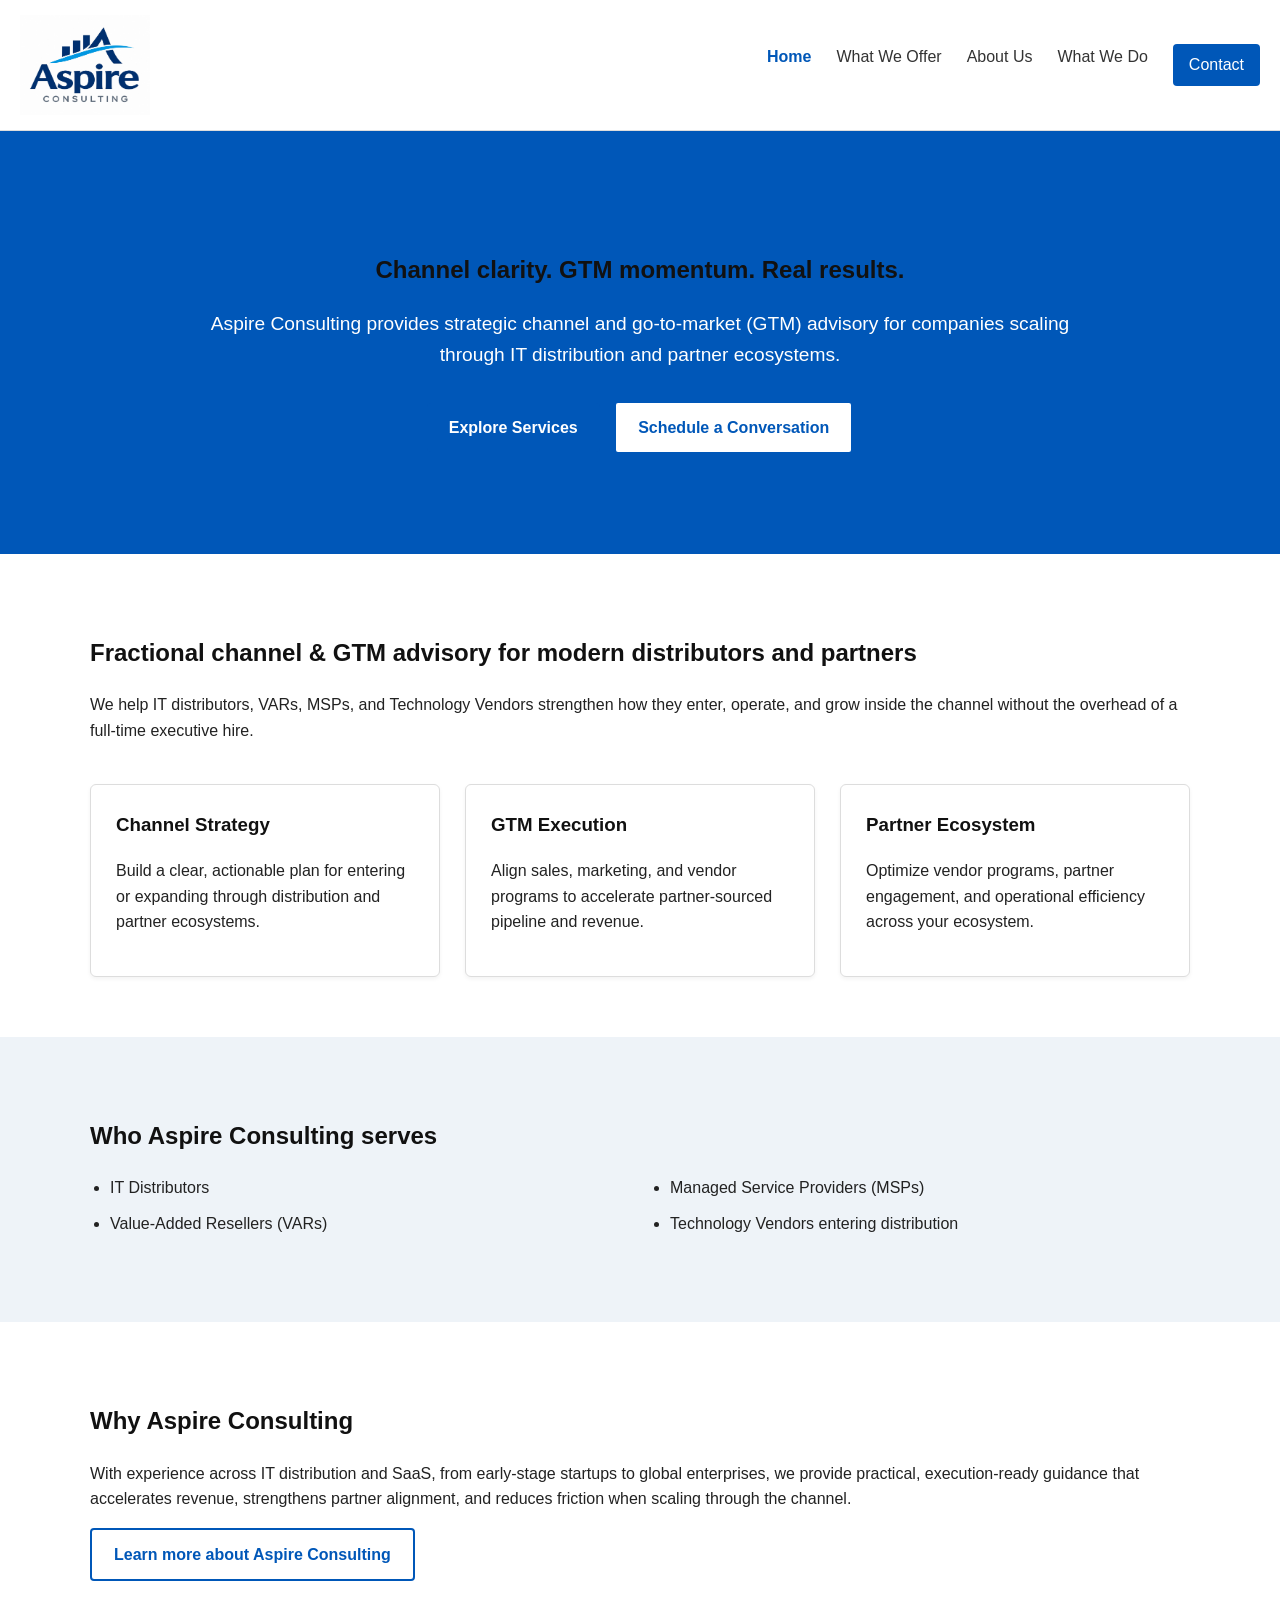
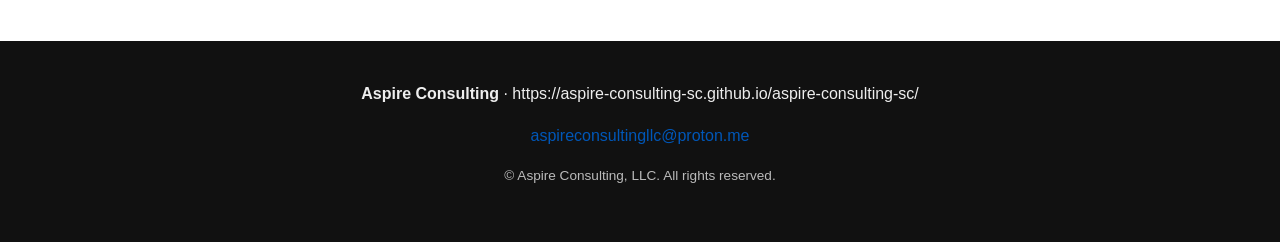
<file: index.html>
<!DOCTYPE html>
<html lang="en">
<head>
    <meta charset="UTF-8">
    <meta name="viewport" content="width=device-width, initial-scale=1">
    <meta name="description" content="Aspire Consulting provides strategic channel and go-to-market advisory for IT distributors, VARs, MSPs, and Technology Vendors.">
    <title>Aspire Consulting – Channel &amp; GTM Advisory</title>
    <link rel="stylesheet" href="style.css">
</head>
<body>
    <header class="site-header">
        <div class="logo-wrap">
            <img src="Aspire_Consulting_Logo.jpg" alt="Aspire Consulting" class="site-logo">
        </div>
        <nav class="main-nav" aria-label="Main navigation">
            <a href="index.html" class="nav-link active" aria-current="page">Home</a>
            <a href="services.html" class="nav-link">What We Offer</a>
            <a href="about.html" class="nav-link">About Us</a>
            <a href="brand.html" class="nav-link">What We Do</a>
            <a href="contact.html" class="nav-link nav-cta">Contact</a>
        </nav>
    </header>

    <main>
        <section class="hero">
            <div class="hero-inner">
                <h1>Channel clarity. GTM momentum. Real results.</h1>
                <p class="hero-subtitle">
                    Aspire Consulting provides strategic channel and go-to-market (GTM) advisory for companies scaling through
                    IT distribution and partner ecosystems.
                </p>
                <a href="services.html" class="btn-primary">Explore Services</a>
                <a href="contact.html" class="btn-secondary">Schedule a Conversation</a>
            </div>
        </section>

        <section class="section">
            <div class="section-inner">
                <h2>Fractional channel &amp; GTM advisory for modern distributors and partners</h2>
                <p>
                    We help IT distributors, VARs, MSPs, and Technology Vendors strengthen how they enter, operate, and grow inside
                    the channel without the overhead of a full-time executive hire.
                </p>
                <div class="grid-3">
                    <article class="card">
                        <h3>Channel Strategy</h3>
                        <p>Build a clear, actionable plan for entering or expanding through distribution and partner ecosystems.</p>
                    </article>
                    <article class="card">
                        <h3>GTM Execution</h3>
                        <p>Align sales, marketing, and vendor programs to accelerate partner-sourced pipeline and revenue.</p>
                    </article>
                    <article class="card">
                        <h3>Partner Ecosystem</h3>
                        <p>Optimize vendor programs, partner engagement, and operational efficiency across your ecosystem.</p>
                    </article>
                </div>
            </div>
        </section>

        <section class="section section-alt">
            <div class="section-inner">
                <h2>Who Aspire Consulting serves</h2>
                <ul class="bullet-columns">
                    <li>IT Distributors</li>
                    <li>Value-Added Resellers (VARs)</li>
                    <li>Managed Service Providers (MSPs)</li>
                    <li>Technology Vendors entering distribution</li>
                </ul>
            </div>
        </section>

        <section class="section">
            <div class="section-inner">
                <h2>Why Aspire Consulting</h2>
                <p>
                    With experience across IT distribution and SaaS, from early-stage startups to global enterprises, we provide
                    practical, execution-ready guidance that accelerates revenue, strengthens partner alignment, and reduces
                    friction when scaling through the channel.
                </p>
                <a href="about.html" class="btn-secondary">Learn more about Aspire Consulting</a>
            </div>
        </section>
    </main>

    <footer class="site-footer">
        <div class="footer-inner">
            <p><strong>Aspire Consulting</strong> · https://aspire-consulting-sc.github.io/aspire-consulting-sc/</p>
            <p><a href="mailto:aspireconsultingllc@proton.me">aspireconsultingllc@proton.me</a></p>
            <p class="footer-small">© Aspire Consulting, LLC. All rights reserved.</p>
        </div>
    </footer>
</body>
</html>
</file>
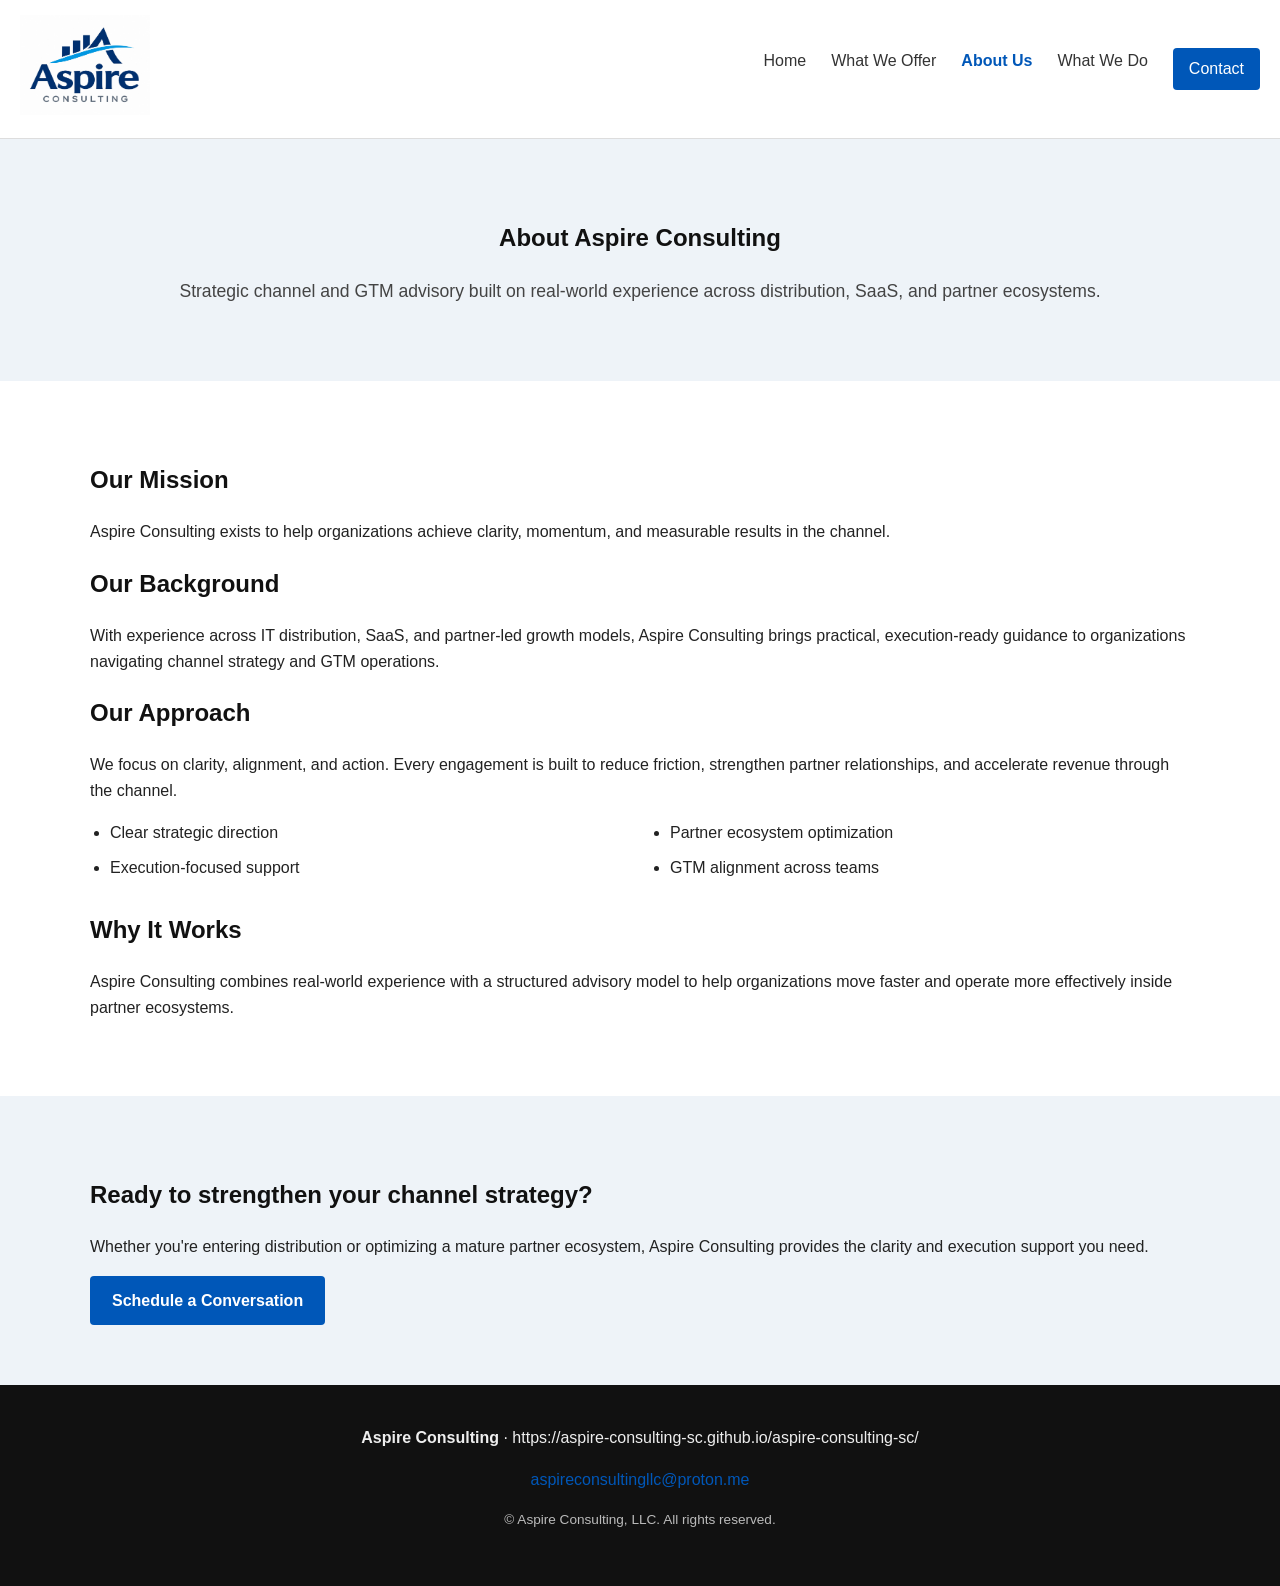
<file: about.html>
<!DOCTYPE html>
<html lang="en">
<head>
    <meta charset="UTF-8">
    <title>About – Aspire Consulting</title>
    <meta name="viewport" content="width=device-width, initial-scale=1">
    <meta name="description" content="Learn about Aspire Consulting, our mission, background, and experience in IT distribution and channel ecosystems.">
    <link rel="stylesheet" href="style.css">
</head>

<body>
    <header class="site-header">
        <div class="logo-wrap">
            <a href="index.html" aria-label="Aspire Consulting home">
                <img src="Aspire_Consulting_Logo.jpg" alt="Aspire Consulting" class="site-logo">
            </a>
        </div>
        <nav class="main-nav" aria-label="Main navigation">
            <a href="index.html" class="nav-link">Home</a>
            <a href="services.html" class="nav-link">What We Offer</a>
            <a href="about.html" class="nav-link active" aria-current="page">About Us</a>
            <a href="brand.html" class="nav-link">What We Do</a>
            <a href="contact.html" class="nav-link nav-cta">Contact</a>
        </nav>
    </header>

    <main>
        <section class="page-header">
            <div class="page-header-inner">
                <h1>About Aspire Consulting</h1>
                <p class="page-subtitle">
                    Strategic channel and GTM advisory built on real-world experience across distribution, SaaS, and partner ecosystems.
                </p>
            </div>
        </section>

        <section class="section">
            <div class="section-inner">
                <h2>Our Mission</h2>
                <p>
                    Aspire Consulting exists to help organizations achieve clarity, momentum, and measurable results in the channel.
                </p>

                <h2>Our Background</h2>
                <p>
                    With experience across IT distribution, SaaS, and partner-led growth models, Aspire Consulting brings practical,
                    execution-ready guidance to organizations navigating channel strategy and GTM operations.
                </p>

                <h2>Our Approach</h2>
                <p>
                    We focus on clarity, alignment, and action. Every engagement is built to reduce friction, strengthen partner
                    relationships, and accelerate revenue through the channel.
                </p>

                <ul class="bullet-columns">
                    <li>Clear strategic direction</li>
                    <li>Execution-focused support</li>
                    <li>Partner ecosystem optimization</li>
                    <li>GTM alignment across teams</li>
                </ul>

                <h2>Why It Works</h2>
                <p>
                    Aspire Consulting combines real-world experience with a structured advisory model to help organizations move faster
                    and operate more effectively inside partner ecosystems.
                </p>
            </div>
        </section>

        <section class="section section-alt">
            <div class="section-inner">
                <h2>Ready to strengthen your channel strategy?</h2>
                <p>
                    Whether you're entering distribution or optimizing a mature partner ecosystem, Aspire Consulting provides the clarity
                    and execution support you need.
                </p>
                <a href="contact.html" class="btn-primary">Schedule a Conversation</a>
            </div>
        </section>
    </main>

    <footer class="site-footer">
        <div class="footer-inner">
            <p><strong>Aspire Consulting</strong> · https://aspire-consulting-sc.github.io/aspire-consulting-sc/</p>
            <p><a href="mailto:aspireconsultingllc@proton.me">aspireconsultingllc@proton.me</a></p>
            <p class="footer-small">© Aspire Consulting, LLC. All rights reserved.</p>
        </div>
    </footer>
</body>
</html>
</file>
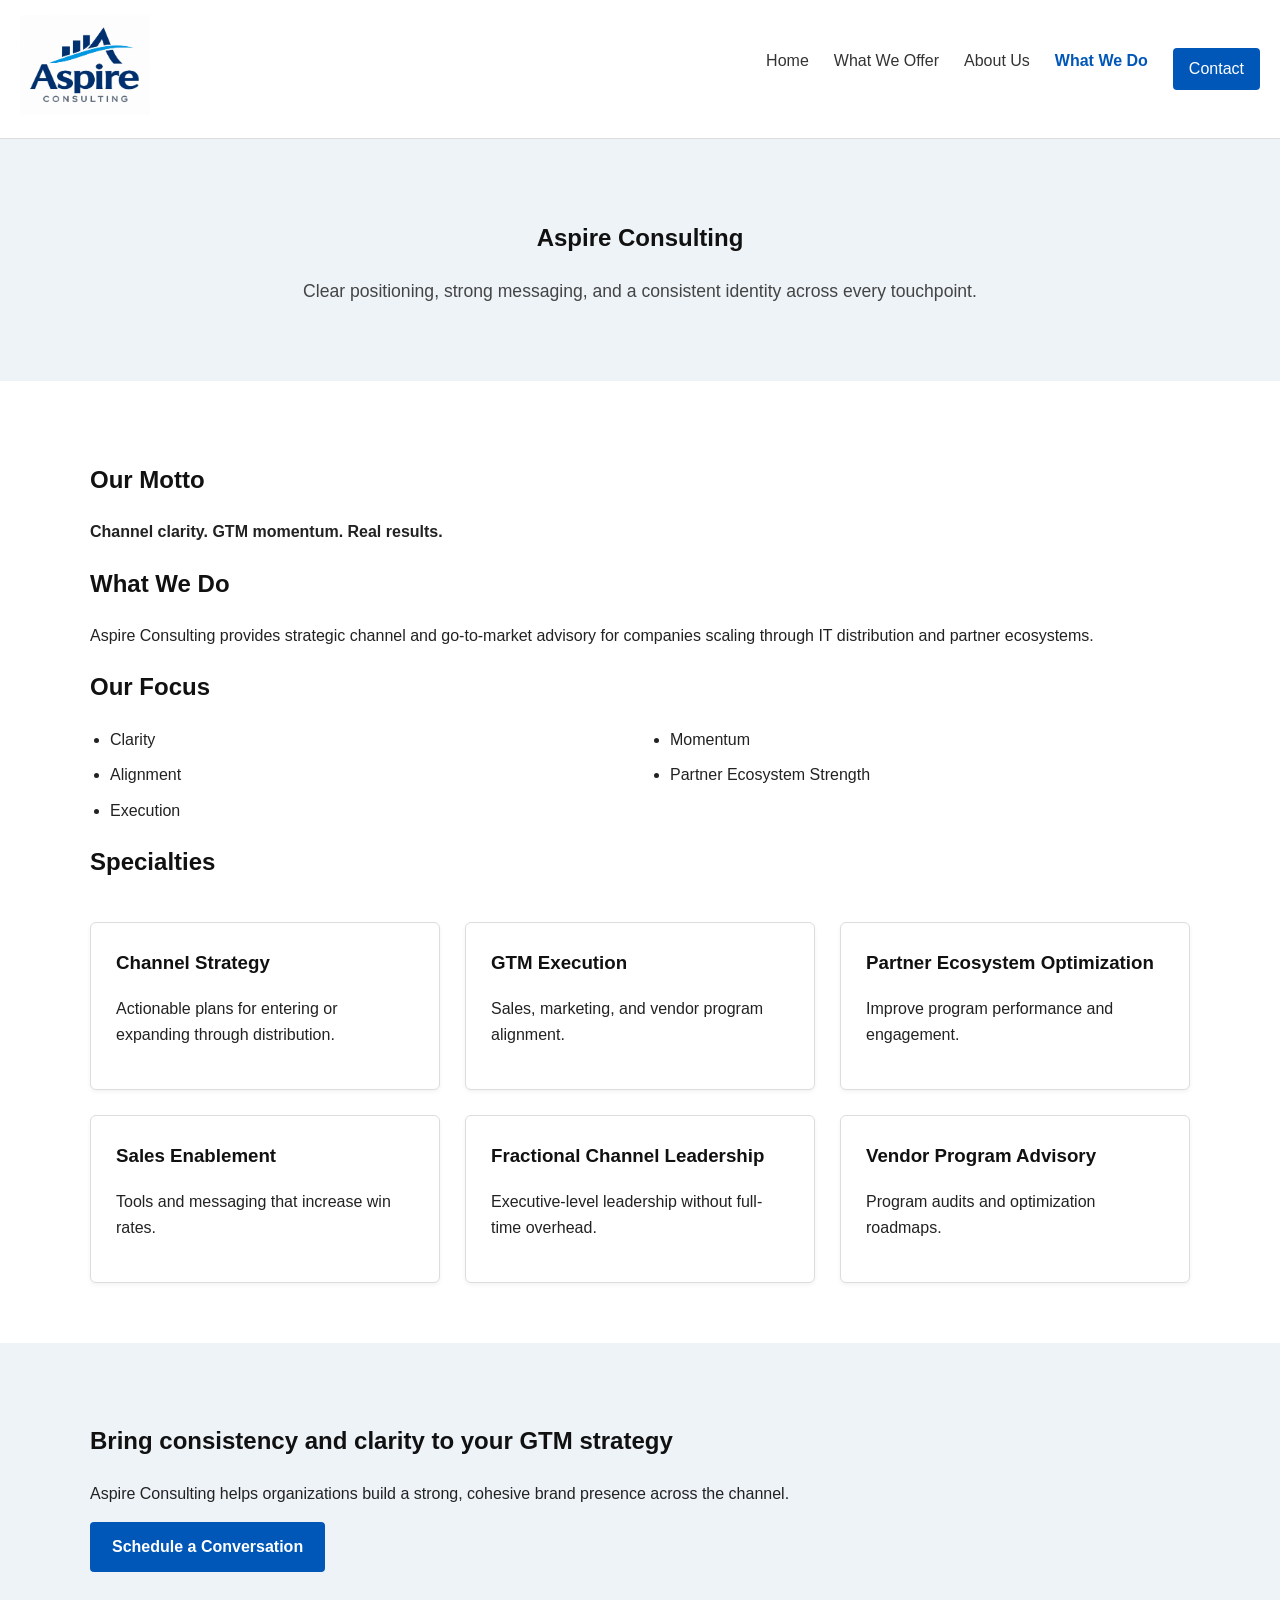
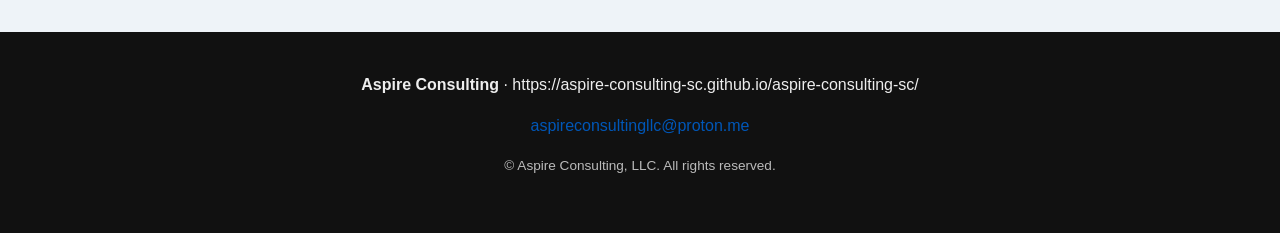
<file: brand.html>
<!DOCTYPE html>
<html lang="en">
<head>
    <meta charset="UTF-8">
    <title>Brand – Aspire Consulting</title>
    <meta name="viewport" content="width=device-width, initial-scale=1">
    <meta name="description" content="Aspire Consulting brand identity, catchphrase, positioning, and specialties.">
    <link rel="stylesheet" href="style.css">
</head>

<body>
    <header class="site-header">
        <div class="logo-wrap">
            <a href="index.html" aria-label="Aspire Consulting home">
                <img src="Aspire_Consulting_Logo.jpg" alt="Aspire Consulting" class="site-logo">
            </a>
        </div>
        <nav class="main-nav" aria-label="Main navigation">
            <a href="index.html" class="nav-link">Home</a>
            <a href="services.html" class="nav-link">What We Offer</a>
            <a href="about.html" class="nav-link">About Us</a>
            <a href="brand.html" class="nav-link active" aria-current="page">What We Do</a>
            <a href="contact.html" class="nav-link nav-cta">Contact</a>
        </nav>
    </header>

    <main>
        <section class="page-header">
            <div class="page-header-inner">
                <h1>Aspire Consulting</h1>
                <p class="page-subtitle">
                    Clear positioning, strong messaging, and a consistent identity across every touchpoint.
                </p>
            </div>
        </section>

        <section class="section">
            <div class="section-inner">
                <h2>Our Motto</h2>
                <p class="brand-catchphrase"><strong>Channel clarity. GTM momentum. Real results.</strong></p>

                <h2>What We Do</h2>
                <p>
                    Aspire Consulting provides strategic channel and go-to-market advisory for companies scaling through IT
                    distribution and partner ecosystems.
                </p>

                <h2>Our Focus</h2>
                <ul class="bullet-columns">
                    <li>Clarity</li>
                    <li>Alignment</li>
                    <li>Execution</li>
                    <li>Momentum</li>
                    <li>Partner Ecosystem Strength</li>
                </ul>

                <h2>Specialties</h2>
                <div class="grid-3">
                    <article class="card"><h3>Channel Strategy</h3><p>Actionable plans for entering or expanding through distribution.</p></article>
                    <article class="card"><h3>GTM Execution</h3><p>Sales, marketing, and vendor program alignment.</p></article>
                    <article class="card"><h3>Partner Ecosystem Optimization</h3><p>Improve program performance and engagement.</p></article>
                    <article class="card"><h3>Sales Enablement</h3><p>Tools and messaging that increase win rates.</p></article>
                    <article class="card"><h3>Fractional Channel Leadership</h3><p>Executive-level leadership without full-time overhead.</p></article>
                    <article class="card"><h3>Vendor Program Advisory</h3><p>Program audits and optimization roadmaps.</p></article>
                </div>
            </div>
        </section>

        <section class="section section-alt">
            <div class="section-inner">
                <h2>Bring consistency and clarity to your GTM strategy</h2>
                <p>Aspire Consulting helps organizations build a strong, cohesive brand presence across the channel.</p>
                <a href="contact.html" class="btn-primary">Schedule a Conversation</a>
            </div>
        </section>
    </main>

    <footer class="site-footer">
        <div class="footer-inner">
            <p><strong>Aspire Consulting</strong> · https://aspire-consulting-sc.github.io/aspire-consulting-sc/</p>
            <p><a href="mailto:aspireconsultingllc@proton.me">aspireconsultingllc@proton.me</a></p>
            <p class="footer-small">© Aspire Consulting, LLC. All rights reserved.</p>
        </div>
    </footer>
</body>
</html>
</file>
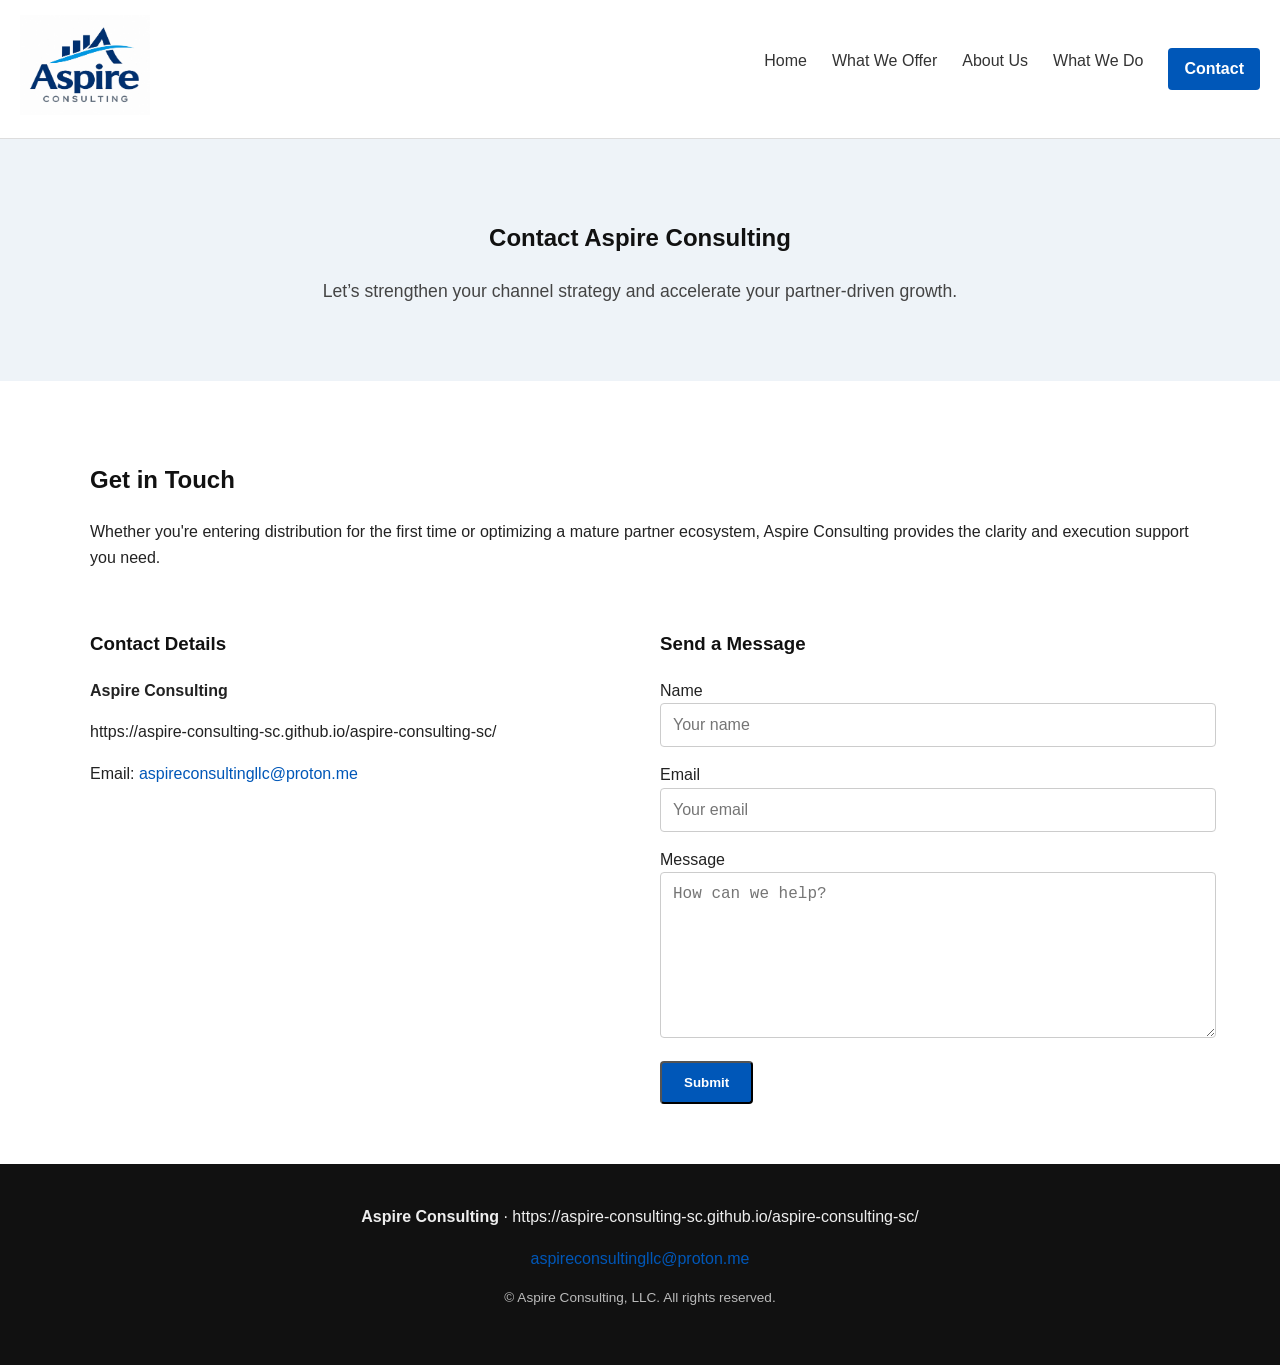
<file: contact.html>
<!DOCTYPE html>
<html lang="en">
<head>
    <meta charset="UTF-8">
    <title>Contact – Aspire Consulting</title>
    <meta name="viewport" content="width=device-width, initial-scale=1">
    <meta name="description" content="Contact Aspire Consulting for channel strategy, GTM advisory, and partner ecosystem support.">
    <link rel="stylesheet" href="style.css">
</head>

<body>
    <header class="site-header">
        <div class="logo-wrap">
            <a href="index.html" aria-label="Aspire Consulting home">
                <img src="Aspire_Consulting_Logo.jpg" alt="Aspire Consulting" class="site-logo">
            </a>
        </div>
        <nav class="main-nav" aria-label="Main navigation">
            <a href="index.html" class="nav-link">Home</a>
            <a href="services.html" class="nav-link">What We Offer</a>
            <a href="about.html" class="nav-link">About Us</a>
            <a href="brand.html" class="nav-link">What We Do</a>
            <a href="contact.html" class="nav-link active nav-cta" aria-current="page">Contact</a>
        </nav>
    </header>

    <main>
        <section class="page-header">
            <div class="page-header-inner">
                <h1>Contact Aspire Consulting</h1>
                <p class="page-subtitle">
                    Let’s strengthen your channel strategy and accelerate your partner-driven growth.
                </p>
            </div>
        </section>

        <section class="section">
            <div class="section-inner">
                <h2>Get in Touch</h2>
                <p>
                    Whether you're entering distribution for the first time or optimizing a mature partner ecosystem,
                    Aspire Consulting provides the clarity and execution support you need.
                </p>

                <div class="contact-grid">
                    <div class="contact-info">
                        <h3>Contact Details</h3>
                        <p><strong>Aspire Consulting</strong></p>
                        <p>https://aspire-consulting-sc.github.io/aspire-consulting-sc/</p>
                        <p>Email: <a href="mailto:aspireconsultingllc@proton.me">aspireconsultingllc@proton.me</a></p>
                    </div>

                    <div class="contact-form">
                        <h3>Send a Message</h3>
                        <form action="mailto:aspireconsultingllc@proton.me" method="post" enctype="text/plain">
                            <label for="name">Name</label>
                            <input id="name" name="name" type="text" placeholder="Your name" required>

                            <label for="email">Email</label>
                            <input id="email" name="email" type="email" placeholder="Your email" required>

                            <label for="message">Message</label>
                            <textarea id="message" name="message" placeholder="How can we help?" rows="6" required></textarea>

                            <button type="submit" class="btn-primary">Submit</button>
                        </form>
                    </div>
                </div>
            </div>
        </section>
    </main>

    <footer class="site-footer">
        <div class="footer-inner">
            <p><strong>Aspire Consulting</strong> · https://aspire-consulting-sc.github.io/aspire-consulting-sc/</p>
            <p><a href="mailto:aspireconsultingllc@proton.me">aspireconsultingllc@proton.me</a></p>
            <p class="footer-small">© Aspire Consulting, LLC. All rights reserved.</p>
        </div>
    </footer>
</body>
</html>
</file>
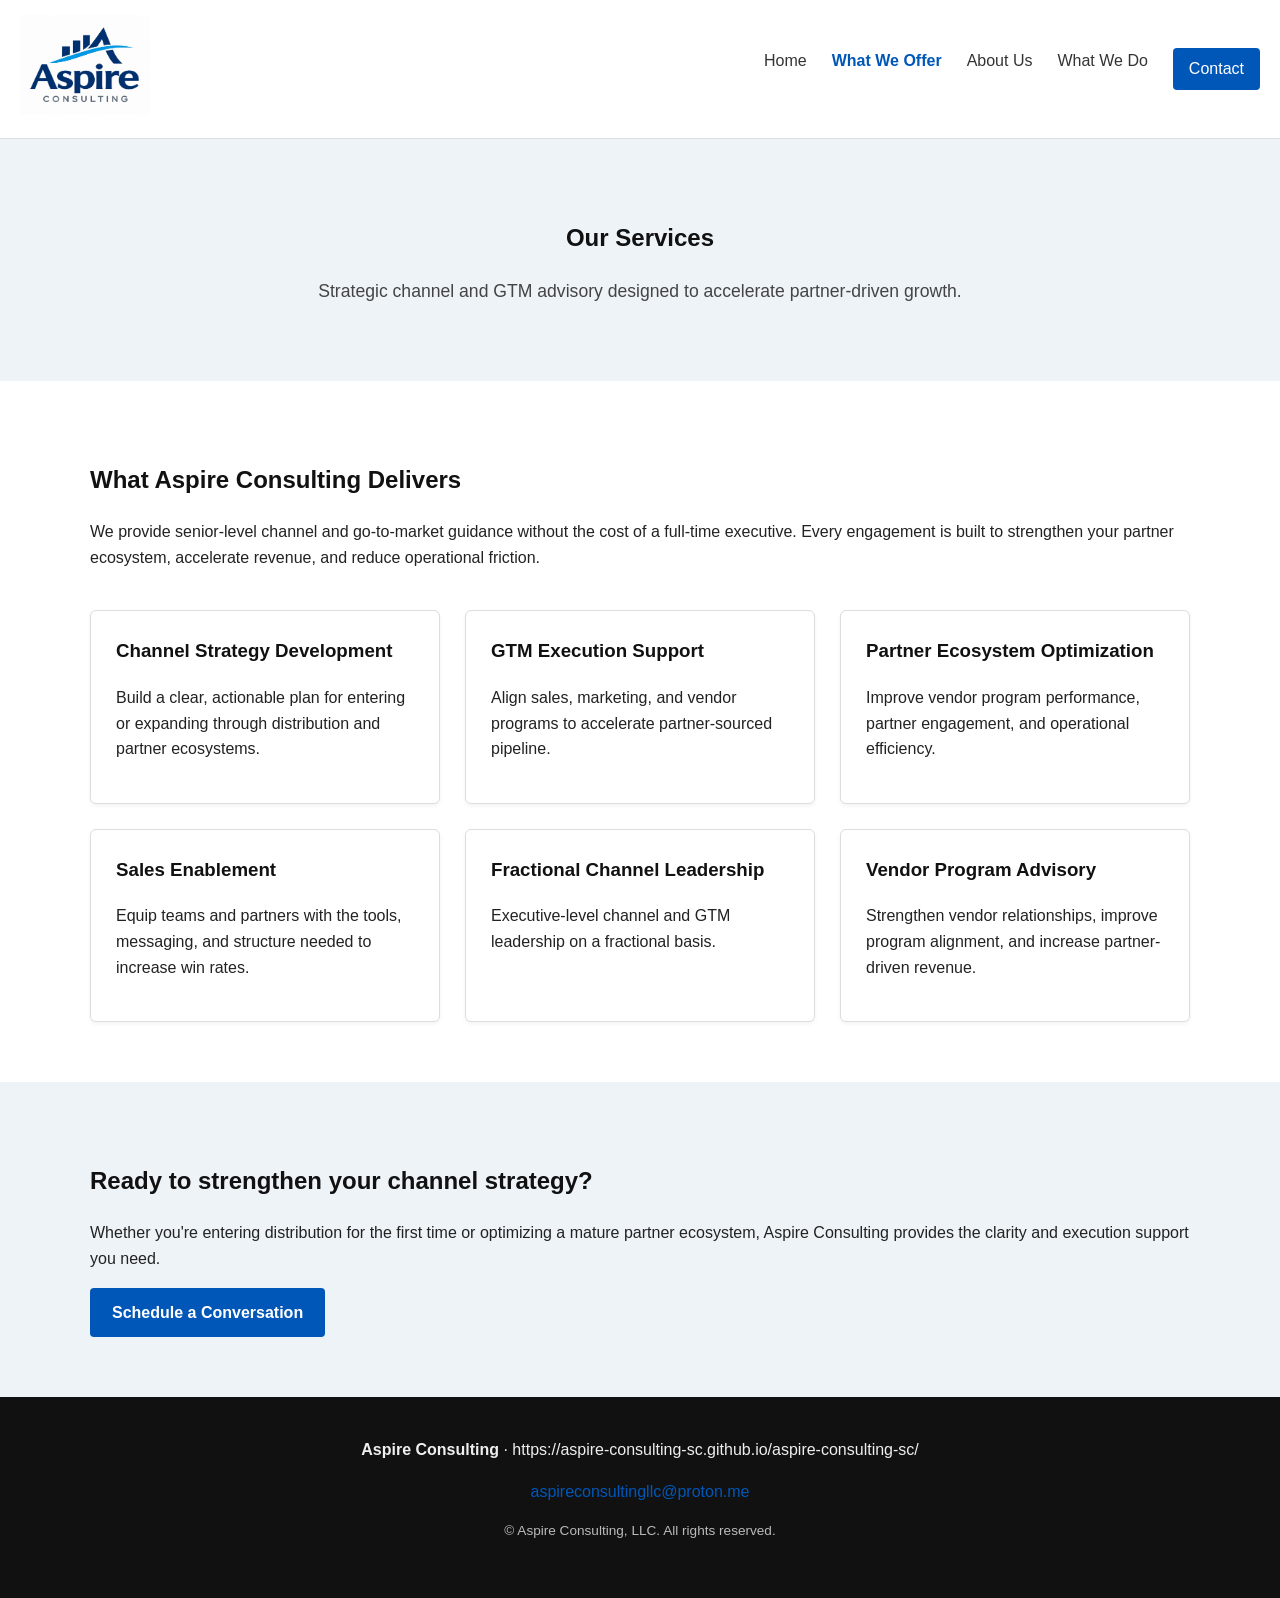
<file: services.html>
<!DOCTYPE html>
<html lang="en">
<head>
    <meta charset="UTF-8">
    <title>Services – Aspire Consulting</title>
    <meta name="viewport" content="width=device-width, initial-scale=1">
    <meta name="description" content="Channel strategy, GTM execution, partner ecosystem optimization, and sales enablement services from Aspire Consulting.">
    <link rel="stylesheet" href="style.css">
</head>

<body>
    <header class="site-header">
        <div class="logo-wrap">
            <a href="index.html" aria-label="Aspire Consulting home">
                <img src="Aspire_Consulting_Logo.jpg" alt="Aspire Consulting" class="site-logo">
            </a>
        </div>
        <nav class="main-nav" aria-label="Main navigation">
            <a href="index.html" class="nav-link">Home</a>
            <a href="services.html" class="nav-link active" aria-current="page">What We Offer</a>
            <a href="about.html" class="nav-link">About Us</a>
            <a href="brand.html" class="nav-link">What We Do</a>
            <a href="contact.html" class="nav-link nav-cta">Contact</a>
        </nav>
    </header>

    <main>
        <section class="page-header">
            <div class="page-header-inner">
                <h1>Our Services</h1>
                <p class="page-subtitle">
                    Strategic channel and GTM advisory designed to accelerate partner-driven growth.
                </p>
            </div>
        </section>

        <section class="section">
            <div class="section-inner">
                <h2>What Aspire Consulting Delivers</h2>
                <p>
                    We provide senior-level channel and go-to-market guidance without the cost of a full-time executive.
                    Every engagement is built to strengthen your partner ecosystem, accelerate revenue, and reduce operational friction.
                </p>

                <div class="grid-3">
                    <article class="card">
                        <h3>Channel Strategy Development</h3>
                        <p>Build a clear, actionable plan for entering or expanding through distribution and partner ecosystems.</p>
                    </article>

                    <article class="card">
                        <h3>GTM Execution Support</h3>
                        <p>Align sales, marketing, and vendor programs to accelerate partner-sourced pipeline.</p>
                    </article>

                    <article class="card">
                        <h3>Partner Ecosystem Optimization</h3>
                        <p>Improve vendor program performance, partner engagement, and operational efficiency.</p>
                    </article>

                    <article class="card">
                        <h3>Sales Enablement</h3>
                        <p>Equip teams and partners with the tools, messaging, and structure needed to increase win rates.</p>
                    </article>

                    <article class="card">
                        <h3>Fractional Channel Leadership</h3>
                        <p>Executive-level channel and GTM leadership on a fractional basis.</p>
                    </article>

                    <article class="card">
                        <h3>Vendor Program Advisory</h3>
                        <p>Strengthen vendor relationships, improve program alignment, and increase partner-driven revenue.</p>
                    </article>
                </div>
            </div>
        </section>

        <section class="section section-alt">
            <div class="section-inner">
                <h2>Ready to strengthen your channel strategy?</h2>
                <p>
                    Whether you're entering distribution for the first time or optimizing a mature partner ecosystem,
                    Aspire Consulting provides the clarity and execution support you need.
                </p>
                <a href="contact.html" class="btn-primary">Schedule a Conversation</a>
            </div>
        </section>
    </main>

    <footer class="site-footer">
        <div class="footer-inner">
            <p><strong>Aspire Consulting</strong> · https://aspire-consulting-sc.github.io/aspire-consulting-sc/</p>
            <p><a href="mailto:aspireconsultingllc@proton.me">aspireconsultingllc@proton.me</a></p>
            <p class="footer-small">© Aspire Consulting, LLC. All rights reserved.</p>
        </div>
    </footer>
</body>
</html>
</file>
<file: style.css>
/* --------------------------------------------------
   Global Styles
-------------------------------------------------- */

body {
    margin: 0;
    font-family: "Inter", Arial, sans-serif;
    background: #f9f9f9;
    color: #222;
    line-height: 1.6;
}

h1, h2, h3 {
    font-weight: 600;
    color: #111;
}

p {
    margin: 0 0 1rem;
}

a {
    color: #0057b8;
    text-decoration: none;
}

a:hover {
    text-decoration: underline;
}

/* --------------------------------------------------
   Layout Containers
-------------------------------------------------- */

.section {
    padding: 60px 20px;
    background: #fff;
}

.section-alt {
    padding: 60px 20px;
    background: #eef3f8;
}

.section-inner,
.page-header-inner,
.footer-inner {
    max-width: 1100px;
    margin: 0 auto;
}

/* --------------------------------------------------
   Header & Navigation
-------------------------------------------------- */

.site-header {
    background: #ffffff;
    border-bottom: 1px solid #ddd;
    padding: 15px 20px;
    display: flex;
    align-items: center;
    justify-content: space-between;
}

.logo-wrap {
    display: flex;
    align-items: center;
}

/* Desktop logo size */
.site-logo {
    height: 100px;
    width: auto;
}

.main-nav {
    display: flex;
    gap: 25px;
}

.nav-link {
    font-weight: 500;
    color: #333;
}

.nav-link:hover {
    color: #0057b8;
}

.nav-link.active {
    color: #0057b8;
    font-weight: 600;
}

.nav-cta {
    padding: 8px 16px;
    background: #0057b8;
    color: #fff !important;
    border-radius: 4px;
}

.nav-cta:hover {
    background: #003f82;
}

/* --------------------------------------------------
   Hero Section
-------------------------------------------------- */

.hero {
    background: #0057b8;
    color: #fff;
    padding: 100px 20px;
    text-align: center;
}

.hero-inner {
    max-width: 900px;
    margin: 0 auto;
}

.hero-subtitle {
    font-size: 1.2rem;
    margin-bottom: 30px;
}

/* --------------------------------------------------
   Buttons
-------------------------------------------------- */

.btn-primary {
    display: inline-block;
    padding: 12px 22px;
    background: #0057b8;
    color: #fff;
    border-radius: 4px;
    font-weight: 600;
    margin-right: 10px;
}

.btn-primary:hover {
    background: #003f82;
}

.btn-secondary {
    display: inline-block;
    padding: 12px 22px;
    background: #fff;
    color: #0057b8;
    border: 2px solid #0057b8;
    border-radius: 4px;
    font-weight: 600;
}

.btn-secondary:hover {
    background: #eef3f8;
}

/* --------------------------------------------------
   Page Header
-------------------------------------------------- */

.page-header {
    background: #eef3f8;
    padding: 60px 20px;
    text-align: center;
}

.page-subtitle {
    font-size: 1.1rem;
    color: #444;
}

/* --------------------------------------------------
   Cards & Grids
-------------------------------------------------- */

.grid-3 {
    display: grid;
    grid-template-columns: repeat(auto-fit, minmax(280px, 1fr));
    gap: 25px;
    margin-top: 40px;
}

.card {
    background: #fff;
    padding: 25px;
    border-radius: 6px;
    border: 1px solid #ddd;
    box-shadow: 0 2px 4px rgba(0,0,0,0.05);
}

.card h3 {
    margin-top: 0;
}

/* --------------------------------------------------
   Bullet Columns
-------------------------------------------------- */

.bullet-columns {
    columns: 2;
    column-gap: 40px;
    list-style: disc;
    padding-left: 20px;
}

.bullet-columns li {
    margin-bottom: 10px;
}

/* --------------------------------------------------
   Contact Page
-------------------------------------------------- */

.contact-grid {
    display: grid;
    grid-template-columns: repeat(auto-fit, minmax(320px, 1fr));
    gap: 40px;
    margin-top: 40px;
}

.contact-form input,
.contact-form textarea {
    width: 100%;
    padding: 12px;
    margin-bottom: 15px;
    border-radius: 4px;
    border: 1px solid #ccc;
    font-size: 1rem;
}

.contact-form textarea {
    height: 140px;
    resize: vertical;
}

/* --------------------------------------------------
   Footer
-------------------------------------------------- */

.site-footer {
    background: #111;
    color: #eee;
    padding: 40px 20px;
    text-align: center;
}

.footer-small {
    font-size: 0.85rem;
    color: #bbb;
}

/* --------------------------------------------------
   Mobile Optimization
-------------------------------------------------- */

@media (max-width: 600px) {

    /* Smaller logo */
    .site-logo {
        height: 80px;
    }

    /* Tighter nav spacing */
    .main-nav {
        gap: 12px;
    }

    .nav-link {
        font-size: 0.9rem;
    }

    .nav-cta {
        padding: 6px 12px;
        font-size: 0.9rem;
    }

    /* Reduce hero padding */
    .hero {
        padding: 70px 20px;
    }

    .hero-subtitle {
        font-size: 1rem;
    }

    /* Cards spacing */
    .grid-3 {
        gap: 20px;
    }

    /* Footer spacing */
    .site-footer {
        padding: 30px 20px;
    }
}
</file>
